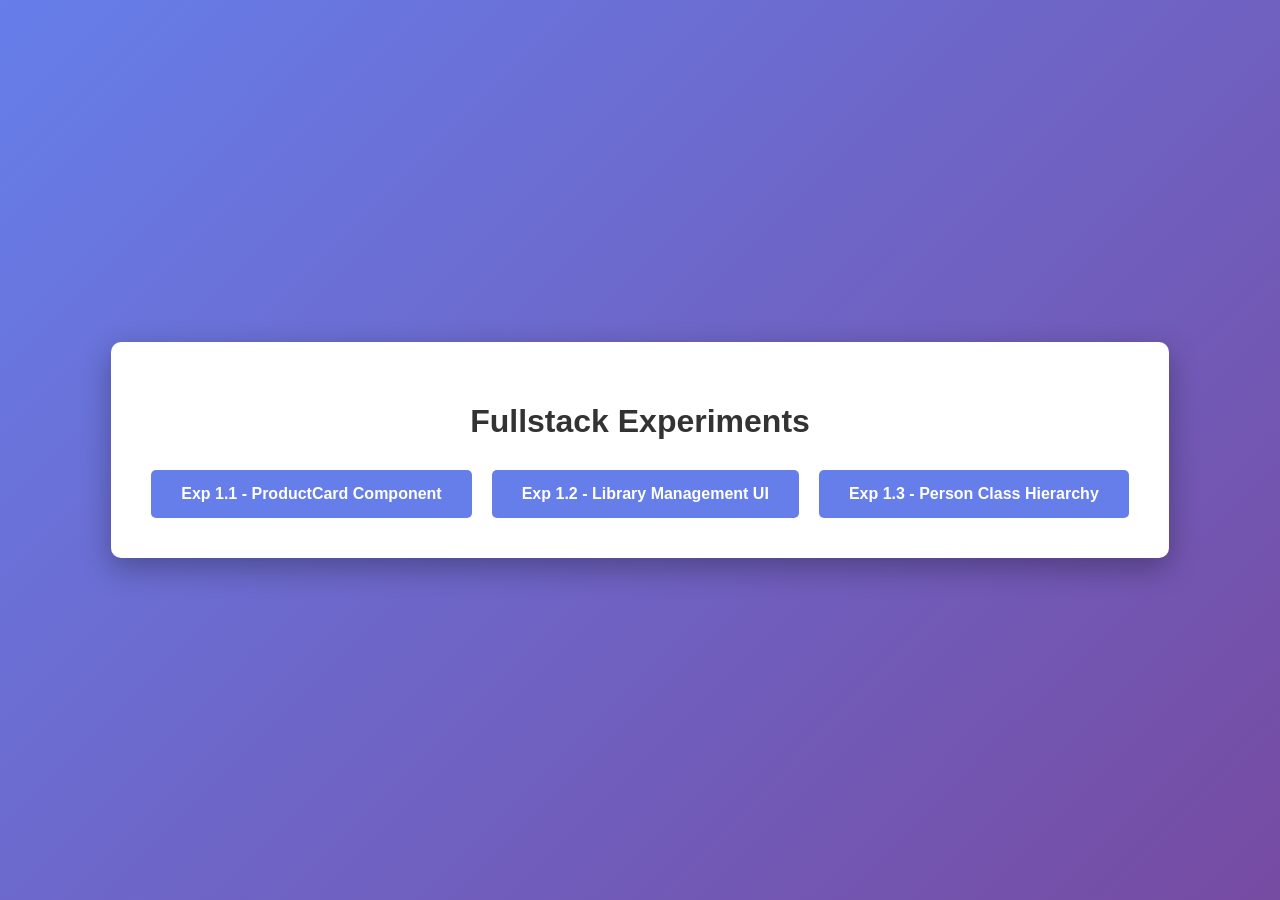
<file: index.html>
<!DOCTYPE html>
<html>
<head>
  <meta charset="UTF-8">
  <meta name="viewport" content="width=device-width, initial-scale=1.0">
  <title>Fullstack Experiments</title>
  <style>
    body {
      font-family: Arial, sans-serif;
      display: flex;
      justify-content: center;
      align-items: center;
      min-height: 100vh;
      background: linear-gradient(135deg, #667eea 0%, #764ba2 100%);
      margin: 0;
    }
    .container {
      text-align: center;
      background: white;
      padding: 40px;
      border-radius: 10px;
      box-shadow: 0 10px 30px rgba(0,0,0,0.3);
    }
    h1 {
      color: #333;
      margin-bottom: 30px;
    }
    .links {
      display: flex;
      gap: 20px;
      justify-content: center;
      flex-wrap: wrap;
    }
    a {
      padding: 15px 30px;
      background: #667eea;
      color: white;
      text-decoration: none;
      border-radius: 5px;
      font-weight: bold;
      transition: background 0.3s;
    }
    a:hover {
      background: #764ba2;
    }
  </style>
</head>
<body>
  <div class="container">
    <h1>Fullstack Experiments</h1>
    <div class="links">
      <a href="./EXP1.1/EXP1.3.1.html">Exp 1.1 - ProductCard Component</a>
      <a href="./EXP1.2/EXP.1.3.2.html">Exp 1.2 -  Library Management UI</a>
      <a href="./EXP1.3/EXP1.3.3.html">Exp 1.3 -  Person Class Hierarchy </a>
    </div>
  </div>
</body>
</html>
</file>
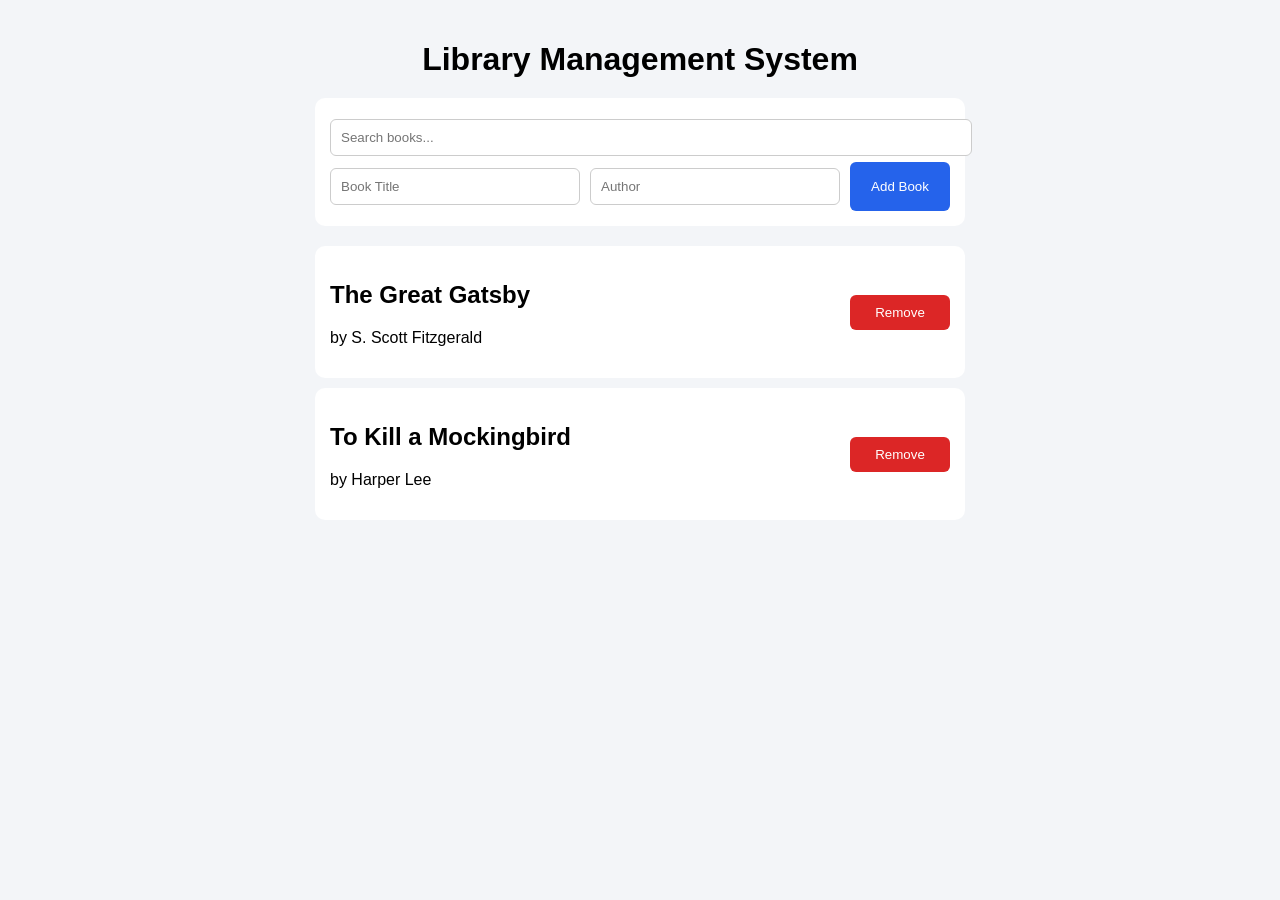
<file: EXP1.2/EXP1.3.2.html>
<!DOCTYPE html>
<html lang="en">
<head>
  <meta charset="UTF-8" />
  <title>Library Management System</title>
  <link rel="stylesheet" href="style.css" />
</head>
<body>

  <div class="container">
    <h1>Library Management System</h1>

    <div class="controls">
      <input id="search" type="text" placeholder="Search books..." />

      <div class="add-form">
        <input id="title" type="text" placeholder="Book Title" />
        <input id="author" type="text" placeholder="Author" />
        <button onclick="addBook()">Add Book</button>
      </div>
    </div>

    <div id="bookList"></div>
  </div>

  <script src="script.js"></script>
</body>
</html>
</file>
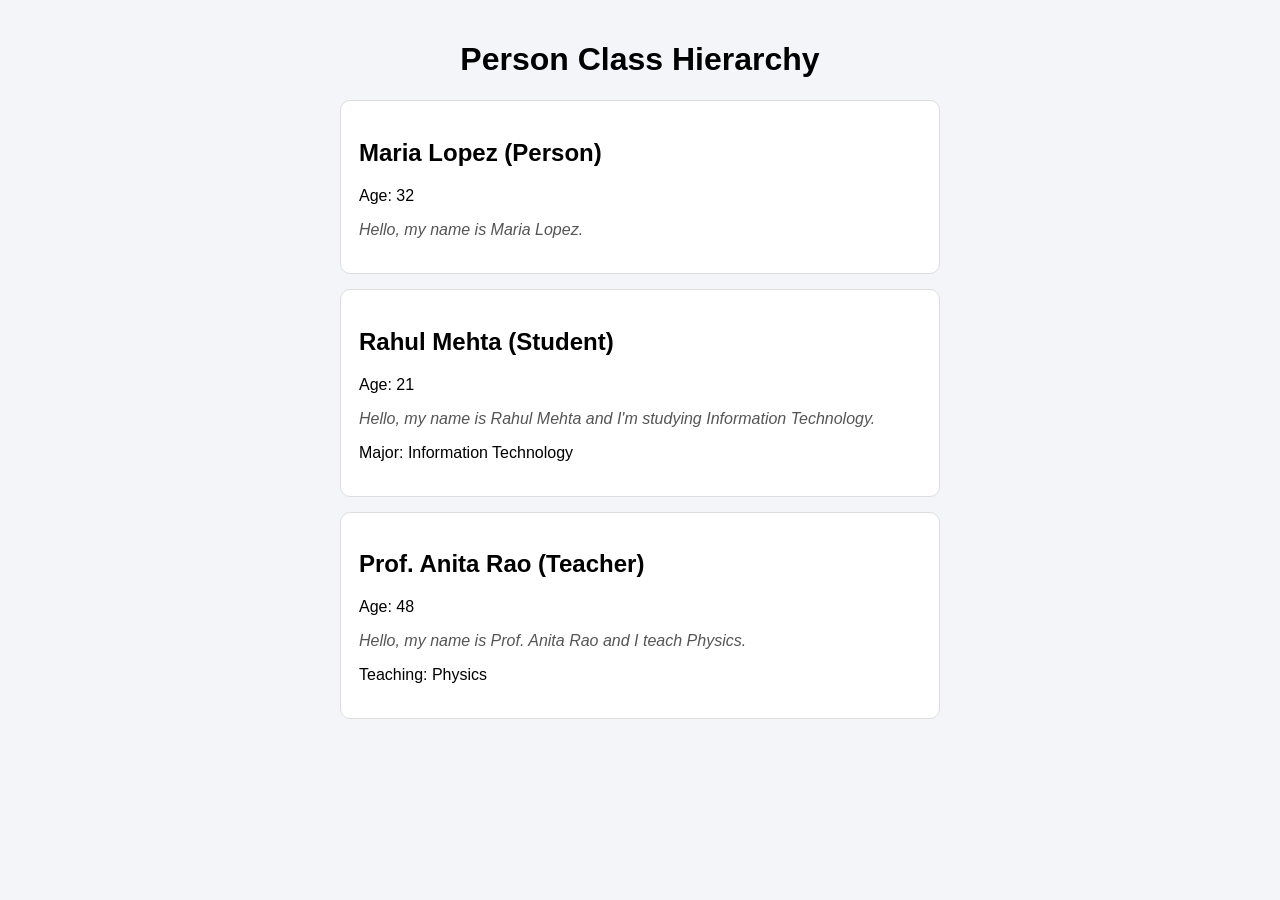
<file: EXP1.3/EXP1.3.3.html>
<!DOCTYPE html>
<html lang="en">
<head>
  <meta charset="UTF-8">
  <title>Person Class Hierarchy</title>
  <link rel="stylesheet" href="style.css">
</head>
<body>

  <div class="container">
    <h1>Person Class Hierarchy</h1>
    <div id="output"></div>
  </div>

  <script src="script.js"></script>
</body>
</html>
</file>
<file: EXP1.2/style.css>
body {
  font-family: Arial, sans-serif;
  background: #f3f5f8;
  margin: 0;
  padding: 20px;
}

.container {
  max-width: 650px;
  margin: auto;
}

h1 {
  text-align: center;
  margin-bottom: 20px;
}

.controls {
  background: white;
  padding: 15px;
  border-radius: 10px;
  margin-bottom: 20px;
}

input {
  width: 100%;
  padding: 10px;
  margin: 6px 0;
  border-radius: 6px;
  border: 1px solid #ccc;
}

.add-form {
  display: flex;
  gap: 10px;
}

button {
  padding: 10px;
  border: none;
  border-radius: 6px;
  cursor: pointer;
  background: #2563eb;
  color: white;
  min-width: 100px;
}

.book {
  background: white;
  padding: 15px;
  margin: 10px 0;
  border-radius: 10px;
  display: flex;
  justify-content: space-between;
  align-items: center;
}

.remove {
  background: #dc2626;
}
</file>
<file: EXP1.3/style.css>
body {
  font-family: Arial, sans-serif;
  background: #f3f5f8;
  margin: 0;
  padding: 20px;
}

.container {
  max-width: 600px;
  margin: auto;
}

h1 {
  text-align: center;
}

.card {
  background: white;
  padding: 18px;
  margin: 15px 0;
  border-radius: 10px;
  border: 1px solid #ddd;
}

.intro {
  font-style: italic;
  color: #555;
}
</file>
